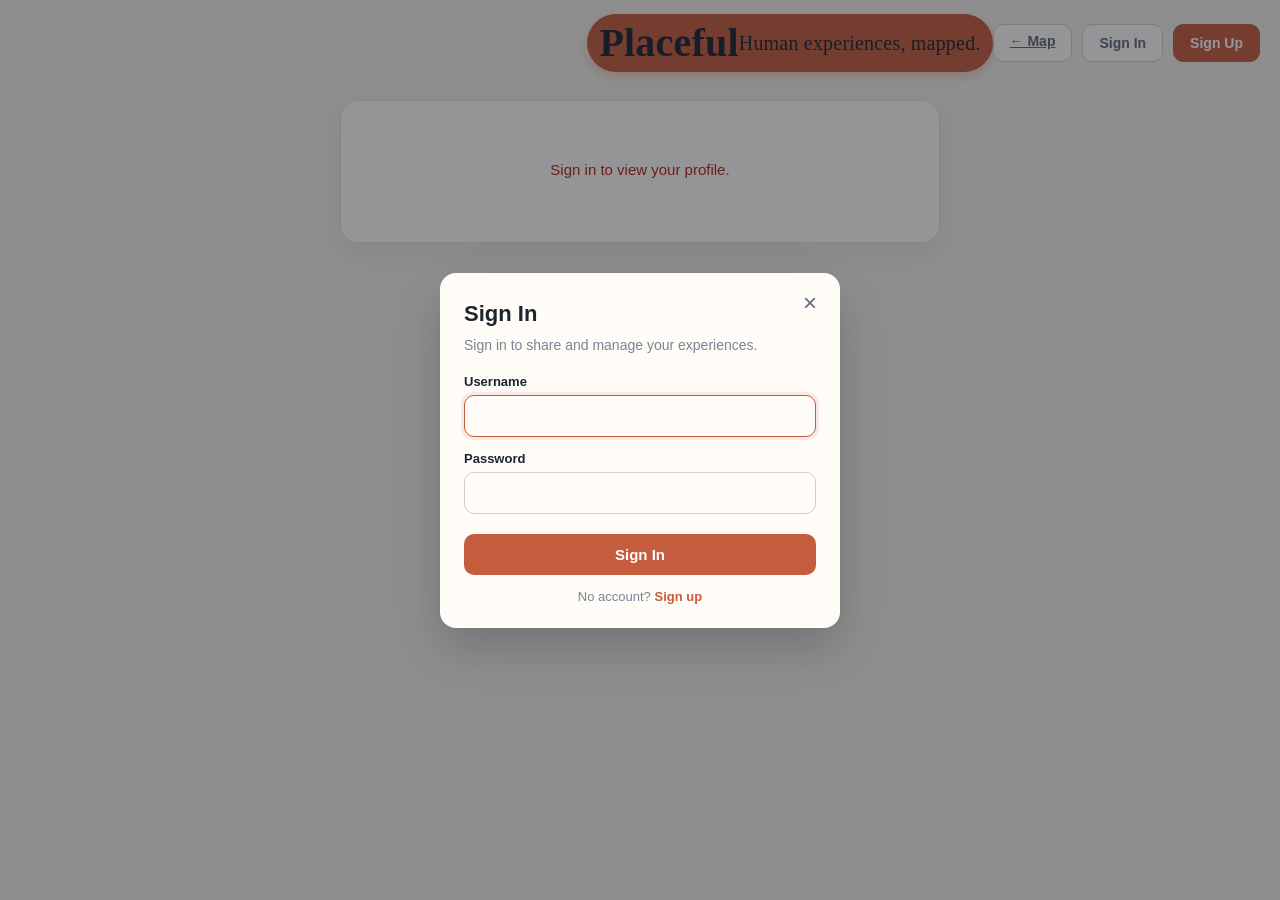
<file: frontend/profile.html>
<!DOCTYPE html>
<html lang="en">
<head>
  <meta charset="UTF-8">
  <meta name="viewport" content="width=device-width, initial-scale=1.0">
  <title>Profile — Placeful</title>
  <link rel="stylesheet" href="css/style.css">
  <link rel="stylesheet" href="css/profile.css">
</head>
<body class="profile-page">

  <header class="app-header">
    <div class="header-brand">
      <a href="index.html" class="brand-link">
        <h1>Placeful</h1>
        <p>Human experiences, mapped.</p>
      </a>
    </div>

    <div class="auth-actions">
      <a href="index.html" class="auth-btn">← Map</a>
      <button id="sign-in-btn" class="auth-btn" type="button">Sign In</button>
      <button id="sign-up-btn" class="auth-btn auth-btn-primary" type="button">Sign Up</button>
      <div id="user-menu" class="user-menu" style="display: none;">
        <a href="profile.html" class="auth-btn" id="my-profile-link">My profile</a>
        <span id="logged-in-username"></span>
        <button id="logout-btn" class="auth-btn" type="button">Log Out</button>
      </div>
    </div>
  </header>

  <main class="profile-main">
    <div class="profile-card">
      <div id="profile-loading" class="profile-state">Loading profile…</div>
      <div id="profile-error" class="profile-state profile-error" hidden>Could not load this profile.</div>

      <div id="profile-content" hidden>
        <div class="profile-top">
          <div id="profile-avatar" class="profile-avatar">P</div>
          <div class="profile-identity">
            <h1 id="profile-display-name">User</h1>
            <p id="profile-username" class="profile-username">@user</p>
          </div>
        </div>

        <p id="profile-bio" class="profile-bio"></p>
        <p id="profile-email" class="profile-email" hidden></p>

        <div class="profile-actions" id="profile-actions">
          <button id="profile-edit-btn" class="auth-btn auth-btn-primary" type="button" hidden>
            Edit profile
          </button>
        </div>

        <!-- Edit form (own profile only) -->
        <form id="profile-edit-form" class="profile-edit-form" hidden>
          <h2>Edit profile</h2>

          <div class="form-group">
            <label for="edit-display-name">Display name</label>
            <input type="text" id="edit-display-name" maxlength="80" placeholder="How you appear to others">
          </div>

          <div class="form-group">
            <label for="edit-bio">Bio</label>
            <textarea id="edit-bio" rows="4" maxlength="500" placeholder="A short note about you"></textarea>
          </div>

          <div class="form-group">
            <label for="edit-profile-image">Profile image URL</label>
            <input type="url" id="edit-profile-image" placeholder="https://…">
          </div>

          <p id="profile-edit-status" class="form-status" role="alert"></p>

          <div class="form-actions">
            <button type="button" id="profile-edit-cancel" class="cancel-btn">Cancel</button>
            <button type="submit" id="profile-edit-save" class="submit-experience-btn">Save</button>
          </div>
        </form>
      </div>
    </div>
  </main>

  <script src="js/auth.js"></script>
  <script src="js/profile.js"></script>
</body>
</html>
</file>
<file: frontend/css/style.css>
/* =========================================================
   PLACEFUL — Warm slate + terracotta theme
   ========================================================= */

:root {
  --bg: #f4f1ec;
  --surface: #fffcf8;
  --surface-soft: #f7f3ee;
  --ink: #1c2430;
  --ink-soft: #5e6a7a;
  --muted: #7a8494;
  --line: #e6e0d8;
  --line-strong: #d5cec4;

  --accent: #c45c3e;
  --accent-hover: #a84b32;
  --accent-soft: #f3e4de;
  --accent-text: #ffffff;

  --like: #e8a09a;
  --like-bg: #fdf0ee;
  --like-border: #f0c4be;
  --like-text: #b54f48;

  --sage: #6f8f7a;
  --danger: #b42318;
  --danger-bg: #fff1f1;
  --danger-border: #f0caca;

  --shadow-sm: 0 4px 14px rgba(28, 36, 48, 0.07);
  --shadow-md: 0 10px 30px rgba(28, 36, 48, 0.12);
  --shadow-lg: 0 18px 50px rgba(28, 36, 48, 0.16);

  --radius: 14px;
  --radius-sm: 10px;
  --header-h: 72px;
  --sidebar-w: min(420px, 100vw);
  --font: Inter, -apple-system, BlinkMacSystemFont, "Segoe UI", Roboto, Helvetica, Arial, sans-serif;
}

* {
  box-sizing: border-box;
  margin: 0;
  padding: 0;
}

html,
body {
  width: 100%;
  height: 100%;
}

body {
  font-family: var(--font);
  color: var(--ink);
  background: var(--bg);
  overflow: hidden;
}

button,
input,
textarea,
select {
  font: inherit;
}

button {
  cursor: pointer;
}

[hidden],
.hidden {
  display: none !important;
}

/* =========================================================
   HEADER
   ========================================================= */

.app-header,
header {
  position: fixed;
  top: 0;
  left: 0;
  right: 0;
  z-index: 1000;
  min-height: 0;
  height: auto;
  display: flex;
  align-items: center;
  justify-content: flex-end;
  padding: 14px 20px;
  background: transparent;
  border-bottom: none;
  backdrop-filter: none;
  -webkit-backdrop-filter: none;
  pointer-events: none;
}

.app-header > *,
header > * {
  pointer-events: auto;
}

.sidebar-brand {
  flex-shrink: 0;
  min-height: 58px;
  display: flex;
  align-items: center;
  padding: 10px 18px 8px;
  background: none;
}

.brand-link {
  display: inline-flex;
  align-items: center;
  padding: 5px 12px;
  border-radius: 999px;
  background: var(--accent);
  color: var(--accent-text);
  text-decoration: none;
  font-family: "Pacifico", cursive;
  font-size: 20px;
  font-weight: 400;
  letter-spacing: 0.2px;
  line-height: 1.2;
  box-shadow: 0 4px 12px rgba(196, 92, 62, 0.28);
  transition: background 0.15s ease, transform 0.15s ease;
}

.brand-link:hover {
  background: var(--accent-hover);
  transform: translateY(-1px);
  color: var(--accent-text);
}

.auth-actions {
  display: flex;
  align-items: center;
  gap: 8px;
}

/* =========================================================
   MAIN / MAP
   ========================================================= */

main {
  position: fixed;
  top: 0;
  left: 0;
  right: 0;
  bottom: 0;
  width: 100%;
  height: 100%;
  margin: 0;
  padding: 0;
  overflow: hidden;
}

.experience-map-section {
  position: relative;
  width: 100%;
  height: 100%;
  background: #e8e2da;
  z-index: 1;
}

#full-map-container {
  position: absolute;
  inset: 0;
  overflow: hidden;
  background: #ddd6cc;
  z-index: 1;
}

#full-map {
  position: absolute;
  inset: 0;
  width: 100%;
  height: 100%;
  z-index: 1;
}

#full-map .ol-zoom {
  top: 70px;
  right: 24px;
  left: auto;
  display: flex;
  flex-direction: column;
  gap: 6px;
}

#full-map .ol-zoom button {
  width: 38px;
  height: 38px;
  margin: 0;
  border: none;
  border-radius: 10px;
  background: rgba(255, 252, 248, 0.96);
  color: var(--ink);
  font-size: 20px;
  font-weight: 500;
  box-shadow: var(--shadow-sm);
  transition: background 0.15s ease, transform 0.15s ease;
}

#full-map .ol-zoom button:hover {
  background: var(--surface);
  transform: translateY(-1px);
}

.experiences-error {
  position: absolute;
  top: 50%;
  left: 50%;
  transform: translate(-50%, -50%);
  z-index: 50;
  display: none;
  max-width: 360px;
  padding: 14px 18px;
  border-radius: 10px;
  background: var(--surface);
  color: var(--danger);
  font-size: 14px;
  line-height: 1.5;
  text-align: center;
  box-shadow: var(--shadow-md);
}

/* =========================================================
   ADD EXPERIENCE BUTTON
   ========================================================= */

.add-experience-btn {
  position: absolute;
  right: 28px;
  bottom: 28px;
  z-index: 30;
  min-height: 50px;
  padding: 0 20px;
  display: inline-flex;
  align-items: center;
  justify-content: center;
  gap: 8px;
  border: none;
  border-radius: var(--radius);
  background: var(--accent);
  color: var(--accent-text);
  font-size: 15px;
  font-weight: 650;
  box-shadow: 0 10px 28px rgba(196, 92, 62, 0.32);
  transition: transform 0.18s ease, box-shadow 0.18s ease, background 0.18s ease;
}

.add-experience-icon {
  font-size: 21px;
  line-height: 1;
  font-weight: 400;
}

.add-experience-btn:hover {
  background: var(--accent-hover);
  transform: translateY(-2px);
  box-shadow: 0 13px 32px rgba(196, 92, 62, 0.38);
}

.add-experience-btn:active {
  transform: translateY(0);
}

/* =========================================================
   EMOTION LEGEND
   ========================================================= */

.emotion-legend {
  position: absolute;
  left: 50%;
  bottom: 28px;
  z-index: 30;
  width: auto;
  max-width: calc(100% - 360px);
  transform: translateX(-50%);
  overflow: hidden;
  border-radius: 16px;
  background: rgba(255, 252, 248, 0.96);
  border: 1px solid var(--line);
  box-shadow: var(--shadow-md);
  backdrop-filter: blur(14px);
  -webkit-backdrop-filter: blur(14px);
  pointer-events: auto;
}

.legend-header {
  height: 40px;
  padding: 0 14px;
  display: flex;
  align-items: center;
  justify-content: space-between;
  border-bottom: 1px solid var(--line);
  background: rgba(247, 243, 238, 0.95);
}

.legend-title,
.legend-header span {
  font-size: 12px;
  font-weight: 750;
  letter-spacing: 0.3px;
  color: var(--ink-soft);
}

#legend-toggle {
  width: 26px;
  height: 26px;
  display: flex;
  align-items: center;
  justify-content: center;
  flex-shrink: 0;
  border: none;
  border-radius: 7px;
  background: transparent;
  color: var(--ink-soft);
  font-size: 18px;
  line-height: 1;
}

#legend-toggle:hover {
  background: var(--accent-soft);
  color: var(--accent);
}

.legend-content {
  display: flex;
  flex-direction: row;
  width: max-content;
  max-width: 100%;
  overflow-x: auto;
  padding: 5px;
  gap: 2px;
  scrollbar-width: none;
}

.legend-content::-webkit-scrollbar {
  display: none;
}

.legend-content.hidden {
  display: none !important;
}

.legend-item {
  width: auto;
  min-height: 38px;
  display: flex;
  align-items: center;
  justify-content: center;
  flex-shrink: 0;
  padding: 0 10px;
  border: none;
  border-radius: 10px;
  background: transparent;
  color: var(--ink-soft);
  white-space: nowrap;
  transition: background 0.18s ease, color 0.18s ease;
}

.legend-item:hover {
  background: var(--surface-soft);
  color: var(--ink);
}

.legend-item.active {
  background: var(--accent-soft);
  color: var(--accent-hover);
  font-weight: 650;
}

.legend-emoji {
  margin-right: 5px;
  font-size: 16px;
}

.legend-label {
  font-size: 13px;
  font-weight: 550;
}

/* =========================================================
   EXPERIENCE SIDEBAR
   ========================================================= */

.experience-sidebar {
  position: fixed;
  top: 0;
  left: 0;
  bottom: 0;
  z-index: 2000;
  width: var(--sidebar-w);
  display: flex;
  flex-direction: column;
  background: var(--surface);
  border-right: 1px solid var(--line);
  box-shadow: 12px 0 40px rgba(28, 36, 48, 0.10);
  transform: translateX(-100%);
  transition: transform 0.28s cubic-bezier(0.22, 1, 0.36, 1);
  overflow: hidden;
}

.experience-sidebar.open {
  transform: translateX(0);
}

.sidebar-header {
  flex-shrink: 0;
  height: 56px;
  padding: 0 18px 0 22px;
  display: flex;
  align-items: center;
  justify-content: space-between;
  border-bottom: 1px solid var(--line);
  background: var(--surface-soft);
}

.sidebar-header-label {
  font-size: 13px;
  font-weight: 750;
  letter-spacing: 0.4px;
  text-transform: uppercase;
  color: var(--muted);
}

.sidebar-close {
  width: 36px;
  height: 36px;
  border: none;
  border-radius: 50%;
  background: transparent;
  color: var(--ink-soft);
  font-size: 26px;
  line-height: 1;
  transition: background 0.15s ease, color 0.15s ease;
}

.sidebar-close:hover {
  background: var(--accent-soft);
  color: var(--accent);
}

.sidebar-body {
  flex: 1;
  overflow-y: auto;
  padding: 22px 22px 28px;
  -webkit-overflow-scrolling: touch;
}

.sidebar-experience {
  padding-bottom: 4px;
}

.sidebar-emotion {
  display: inline-flex;
  align-items: center;
  margin-bottom: 10px;
  padding: 5px 11px;
  border-radius: 999px;
  background: var(--accent-soft);
  color: var(--accent-hover);
  font-size: 13px;
  font-weight: 650;
}

.sidebar-experience h2,
#sidebar-title {
  margin: 0 0 12px;
  font-size: 24px;
  font-weight: 750;
  letter-spacing: -0.4px;
  line-height: 1.25;
  color: var(--ink);
}

#sidebar-story {
  margin: 0;
  font-size: 16px;
  line-height: 1.65;
  color: var(--ink-soft);
  white-space: pre-wrap;
}

.sidebar-experience > p{
  font-size: 10px;
}

.sidebar-like-container {
  display: flex;
  align-items: center;
  gap: 10px;
  margin-top: 18px;
  padding-top: 16px;
  border-top: 1px solid var(--line);
}

.sidebar-like-btn {
  display: inline-flex;
  align-items: center;
  gap: 7px;
  min-height: 36px;
  padding: 7px 12px;
  border: 1px solid var(--line-strong);
  border-radius: 9px;
  background: var(--surface);
  color: var(--ink);
  font-size: 15px;
  font-weight: 600;
  transition: background 0.15s ease, border-color 0.15s ease, transform 0.15s ease;
}

.sidebar-like-btn:hover {
  background: var(--surface-soft);
  border-color: var(--line-strong);
}

.sidebar-like-btn:active {
  transform: scale(0.97);
}

.sidebar-like-icon {
  font-size: 18px;
  line-height: 1;
}

.sidebar-like-btn.liked {
  background: var(--like-bg);
  border-color: var(--like-border);
  color: var(--like-text);
}

.sidebar-like-btn.liked:hover {
  background: #fbe6e3;
}

.sidebar-like-count {
  min-width: 16px;
  text-align: center;
  font-weight: 700;
}

.sidebar-like-message {
  min-height: 18px;
  color: var(--muted);
  font-size: 13px;
}

.sidebar-like-btn.loading {
  opacity: 0.6;
  pointer-events: none;
}

.sidebar-backdrop {
  position: fixed;
  inset: 0;
  z-index: 1900;
  background: rgba(28, 36, 48, 0.28);
  pointer-events: none;
}

/* Sidebar is on the left — keep map controls on the right */
body.sidebar-open #full-map .ol-zoom {
  right: 24px;
}

body.sidebar-open .add-experience-btn {
  right: 28px;
}

body.sidebar-open .emotion-legend {
  left: calc(var(--sidebar-w) + 20px);
  transform: none;
}

/* =========================================================
   COMMENTS
   ========================================================= */

.comments-section {
  margin-top: 22px;
  padding-top: 18px;
  border-top: 1px solid var(--line);
}

.comments-header {
  display: flex;
  align-items: center;
  gap: 8px;
  margin-bottom: 14px;
}

.comments-header h3 {
  margin: 0;
  font-size: 16px;
  font-weight: 700;
  color: var(--ink);
}

.comments-count {
  display: inline-flex;
  align-items: center;
  justify-content: center;
  min-width: 22px;
  height: 22px;
  padding: 0 7px;
  border-radius: 11px;
  background: var(--surface-soft);
  color: var(--ink-soft);
  font-size: 12px;
  font-weight: 600;
}

.comment-form-container {
  margin-bottom: 18px;
}

.comment-input {
  width: 100%;
  min-height: 70px;
  padding: 10px 12px;
  resize: vertical;
  border: 1px solid var(--line-strong);
  border-radius: 10px;
  background: var(--surface-soft);
  color: var(--ink);
  font-size: 14.5px;
  line-height: 1.5;
  outline: none;
  transition: border-color 0.2s ease, background 0.2s ease, box-shadow 0.2s ease;
}

.comment-input:focus {
  border-color: var(--accent);
  background: var(--surface);
  box-shadow: 0 0 0 3px rgba(196, 92, 62, 0.12);
}

.comment-input::placeholder {
  color: var(--muted);
}

.comment-form-actions {
  display: flex;
  align-items: center;
  justify-content: space-between;
  gap: 10px;
  margin-top: 8px;
}

.comment-login-message {
  flex: 1;
  font-size: 13px;
  color: var(--muted);
}

.submit-comment-btn {
  border: none;
  border-radius: 8px;
  padding: 8px 14px;
  background: var(--accent);
  color: var(--accent-text);
  font-size: 13px;
  font-weight: 600;
  transition: background 0.2s ease, transform 0.2s ease;
}

.submit-comment-btn:hover {
  background: var(--accent-hover);
  transform: translateY(-1px);
}

.submit-comment-btn:disabled {
  opacity: 0.55;
  cursor: not-allowed;
  transform: none;
}

.comments-list {
  display: flex;
  flex-direction: column;
  gap: 12px;
}

.comment-item {
  padding: 11px 12px;
  border-radius: 10px;
  background: var(--surface-soft);
}

.comment-item.reply {
  margin-left: 20px;
  background: #f1ebe4;
  border-left: 3px solid var(--line-strong);
}

.comment-header {
  display: flex;
  align-items: flex-start;
  justify-content: space-between;
  gap: 10px;
  margin-bottom: 6px;
}

.comment-author-block {
  display: flex;
  align-items: center;
  gap: 10px;
  min-width: 0;
}

.comment-avatar {
  width: 36px;
  height: 36px;
  flex: 0 0 36px;
  border: none;
  border-radius: 50%;
  padding: 0;
  background-color: var(--accent-soft, #f3e4de);
  background-size: cover;
  background-position: center;
  color: var(--accent-hover, #a84b32);
  font-size: 14px;
  font-weight: 750;
  display: flex;
  align-items: center;
  justify-content: center;
  cursor: pointer;
}

.comment-date {
  flex-shrink: 0;
  font-size: 10px;
  color: var(--muted);
}

.comment-content {
  margin: 0;
  color: var(--ink-soft);
  font-size: 14.5px;
  line-height: 1.55;
  white-space: pre-wrap;
  overflow-wrap: anywhere;
}

.comment-content--clamped {
  display: -webkit-box;
  -webkit-box-orient: vertical;
  -webkit-line-clamp: 1;
  overflow: hidden;
  white-space: normal;
}

.comment-content--expanded {
  display: block;
  -webkit-line-clamp: unset;
  overflow: visible;
}

.comment-read-more {
  margin-top: 4px;
  padding: 0;
  border: none;
  background: none;
  color: var(--accent, #c45c3e);
  font-size: 12px;
  font-weight: 650;
  cursor: pointer;
}

.comment-read-more:hover {
  text-decoration: underline;
}


.comment-author-text {
  display: flex;
  flex-direction: column;
  align-items: flex-start;
  gap: 1px;
  min-width: 0;
}

.comment-display-name,
.comment-username {
  border: none;
  padding: 0;
  margin: 0;
  background: none;
  text-align: left;
  cursor: pointer;
  font: inherit;
}

.comment-display-name {
  font-size: 13px;
  font-weight: 750;
  color: var(--ink);
}

.comment-username {
  font-size: 12px;
  font-weight: 600;
  color: var(--muted);
}

.comment-display-name:hover,
.comment-username:hover {
  color: var(--accent);
  text-decoration: underline;
}

.comment-content-wrap {
  margin-top: 2px;
}

.comment-actions {
  display: flex;
  align-items: center;
  gap: 12px;
  margin-top: 8px;
}

.comment-action-btn {
  padding: 0;
  border: none;
  background: transparent;
  color: var(--muted);
  font-size: 12px;
  font-weight: 600;
}

.comment-action-btn:hover {
  color: var(--accent);
}

.reply-form,
.edit-comment-form {
  display: none;
  margin-top: 10px;
}

.reply-form.active,
.edit-comment-form.active {
  display: block;
}

.reply-input,
.edit-comment-input {
  width: 100%;
  min-height: 55px;
  padding: 8px 10px;
  resize: vertical;
  border: 1px solid var(--line-strong);
  border-radius: 8px;
  background: var(--surface);
  font-size: 12px;
  line-height: 1.5;
  outline: none;
  color: var(--ink);
}

.reply-input:focus,
.edit-comment-input:focus {
  border-color: var(--accent);
  box-shadow: 0 0 0 3px rgba(196, 92, 62, 0.12);
}

.reply-actions,
.edit-comment-actions {
  display: flex;
  justify-content: flex-end;
  gap: 7px;
  margin-top: 6px;
}

.reply-submit-btn,
.edit-save-btn,
.reply-cancel-btn,
.edit-cancel-btn {
  padding: 6px 10px;
  border-radius: 7px;
  font-size: 11px;
  font-weight: 600;
}

.reply-submit-btn,
.edit-save-btn {
  border: none;
  background: var(--accent);
  color: var(--accent-text);
}

.reply-submit-btn:hover,
.edit-save-btn:hover {
  background: var(--accent-hover);
}

.reply-cancel-btn,
.edit-cancel-btn {
  border: 1px solid var(--line-strong);
  background: var(--surface);
  color: var(--ink-soft);
}

.comments-message {
  padding: 12px 4px;
  text-align: center;
  color: var(--muted);
  font-size: 12px;
}

.comments-error {
  color: var(--danger);
}

/* =========================================================
   ADD EXPERIENCE FORM
   ========================================================= */

.experience-form-overlay {
  position: fixed;
  inset: 0;
  display: none;
  align-items: center;
  justify-content: center;
  padding: 24px;
  background: rgba(28, 36, 48, 0.45);
  z-index: 99999;
}

.experience-form-overlay.active {
  display: flex;
}

.experience-form {
  position: relative;
  width: min(520px, 100%);
  max-height: calc(100vh - 48px);
  overflow-y: auto;
  padding: 32px;
  background: var(--surface);
  border-radius: 16px;
  box-shadow: var(--shadow-lg);
}

.experience-form h2 {
  margin: 0 40px 8px 0;
  font-size: 28px;
  color: var(--ink);
}

.form-description {
  margin: 0 0 24px;
  color: var(--ink-soft);
}

.close-form-btn {
  position: absolute;
  top: 14px;
  right: 14px;
  width: 36px;
  height: 36px;
  display: flex;
  align-items: center;
  justify-content: center;
  border: none;
  border-radius: 50%;
  background: var(--surface-soft);
  color: var(--ink-soft);
  font-size: 24px;
  line-height: 1;
}

.close-form-btn:hover {
  background: var(--accent-soft);
  color: var(--accent);
}

.form-group {
  margin-bottom: 20px;
}

.form-group label {
  display: block;
  margin-bottom: 7px;
  font-weight: 600;
  color: var(--ink);
}

.form-group input,
.form-group textarea,
.form-group select {
  width: 100%;
  padding: 11px 12px;
  border: 1px solid var(--line-strong);
  border-radius: 8px;
  background: var(--surface);
  color: var(--ink);
  font: inherit;
}

.form-group textarea {
  resize: vertical;
  min-height: 120px;
}

.form-group input:focus,
.form-group textarea:focus,
.form-group select:focus {
  outline: none;
  border-color: var(--accent);
  box-shadow: 0 0 0 3px rgba(196, 92, 62, 0.12);
}

.form-actions {
  display: flex;
  justify-content: flex-end;
  align-items: center;
  gap: 10px;
  margin-top: 28px;
}

.cancel-btn,
.submit-experience-btn {
  padding: 11px 18px;
  border-radius: 8px;
  font: inherit;
  font-weight: 600;
}

.cancel-btn {
  border: 1px solid var(--line-strong);
  background: var(--surface);
  color: var(--ink-soft);
}

.submit-experience-btn {
  border: none;
  background: var(--accent);
  color: var(--accent-text);
}

.cancel-btn:hover {
  background: var(--surface-soft);
}

.submit-experience-btn:hover {
  background: var(--accent-hover);
}

/* =========================================================
   AUTH
   ========================================================= */

.auth-actions {
  display: flex;
  align-items: center;
  justify-content: flex-end;
  gap: 10px;
}

.auth-btn {
  min-height: 38px;
  padding: 8px 16px;
  border: 1px solid var(--line-strong);
  background: rgba(255, 252, 248, 0.88);
  color: var(--ink-soft);
  border-radius: var(--radius-sm);
  font-size: 14px;
  font-weight: 600;
  transition: background-color 0.2s ease, border-color 0.2s ease, transform 0.2s ease, color 0.2s ease;
}

.auth-btn:hover {
  background: var(--surface);
  border-color: var(--line-strong);
  color: var(--ink);
  transform: translateY(-1px);
}

.auth-btn-primary {
  background: var(--accent);
  border-color: var(--accent);
  color: var(--accent-text);
}

.auth-btn-primary:hover {
  background: var(--accent-hover);
  border-color: var(--accent-hover);
  color: var(--accent-text);
}

.user-menu {
  display: flex;
  align-items: center;
  gap: 12px;
}

#logged-in-username {
  font-size: 14px;
  font-weight: 600;
  color: var(--ink);
}

.auth-modal-overlay {
  position: fixed;
  inset: 0;
  display: flex;
  align-items: center;
  justify-content: center;
  background: rgba(28, 36, 48, 0.42);
  z-index: 100000;
  opacity: 0;
  visibility: hidden;
  transition: opacity 0.2s ease, visibility 0.2s ease;
}

.auth-modal-overlay.visible {
  opacity: 1;
  visibility: visible;
}

.auth-modal {
  position: relative;
  width: min(420px, calc(100% - 32px));
  background: var(--surface);
  border-radius: 16px;
  padding: 32px;
  box-shadow: var(--shadow-lg);
  transform: translateY(10px);
  transition: transform 0.2s ease;
}

.auth-modal-overlay.visible .auth-modal {
  transform: translateY(0);
}

.auth-modal h2 {
  margin: 0 0 8px;
  font-size: 28px;
  color: var(--ink);
}

.auth-modal-description {
  margin: 0 0 26px;
  color: var(--ink-soft);
  font-size: 14px;
  line-height: 1.5;
}

.auth-modal-close {
  position: absolute;
  top: 14px;
  right: 16px;
  width: 34px;
  height: 34px;
  border: none;
  background: transparent;
  color: var(--muted);
  font-size: 28px;
  line-height: 1;
  cursor: pointer;
  border-radius: 50%;
}

.auth-modal-close:hover {
  background: var(--accent-soft);
  color: var(--accent);
}

.auth-form-group {
  margin-bottom: 18px;
}

.auth-form-group label {
  display: block;
  margin-bottom: 7px;
  color: var(--ink);
  font-size: 14px;
  font-weight: 600;
}

.auth-form-group input {
  width: 100%;
  padding: 12px 13px;
  border: 1px solid var(--line-strong);
  border-radius: 8px;
  background: var(--surface);
  color: var(--ink);
  font-size: 15px;
  outline: none;
  transition: border-color 0.2s ease, box-shadow 0.2s ease;
}

.auth-form-group input:focus {
  border-color: var(--accent);
  box-shadow: 0 0 0 3px rgba(196, 92, 62, 0.12);
}

.auth-submit-btn {
  width: 100%;
  margin-top: 8px;
  padding: 12px 18px;
  border: none;
  border-radius: 8px;
  background: var(--accent);
  color: var(--accent-text);
  font-size: 15px;
  font-weight: 600;
  cursor: pointer;
  transition: background-color 0.2s ease;
}

.auth-submit-btn:hover {
  background: var(--accent-hover);
}

.auth-submit-btn:disabled {
  opacity: 0.6;
  cursor: not-allowed;
}

.auth-error {
  margin-bottom: 14px;
  padding: 10px 12px;
  border-radius: 7px;
  background: var(--danger-bg);
  border: 1px solid var(--danger-border);
  color: var(--danger);
  font-size: 13px;
  line-height: 1.4;
}

/* =========================================================
   RESPONSIVE
   ========================================================= */

@media (max-width: 900px) {
  .emotion-legend {
    left: 16px;
    right: auto;
    bottom: 16px;
    max-width: min(320px, calc(100% - 140px));
    transform: none;
  }

  .add-experience-btn {
    right: 16px;
    bottom: 16px;
  }

  body.sidebar-open .add-experience-btn,
  body.sidebar-open #full-map .ol-zoom {
    right: 16px;
  }
}

@media (max-width: 640px) {
  :root {
    --header-h: 64px;
  }

  .app-header,
  header {
    min-height: 0;
    padding: 10px 12px;
  }

  main {
    top: 0;
    padding-top: 0;
  }

  .experience-sidebar {
    top: var(--header-h);
    width: 100%;
    border-right: none;
    box-shadow: 0 -8px 40px rgba(28, 36, 48, 0.14);
  }

  body.sidebar-open .emotion-legend {
    left: 10px;
  }

  .emotion-legend {
    left: 10px;
    bottom: 10px;
    max-width: calc(100% - 130px);
  }

  .add-experience-btn {
    right: 10px;
    bottom: 10px;
    min-height: 44px;
    padding: 0 14px;
    font-size: 13px;
  }

  .form-actions {
    flex-direction: column-reverse;
    align-items: stretch;
  }

  .cancel-btn,
  .submit-experience-btn {
    width: 100%;
  }
}


/* =========================================================
   MEDIA CAROUSEL (sidebar) + LARGE VIEWER
   ========================================================= */

.sidebar-media {
  margin: 14px 0 8px;
  max-width: 100%;
}

.sidebar-media-frame {
  position: relative;
  width: 100%;
  height: 160px;
  border-radius: 12px;
  overflow: hidden;
  background: #ebe4db;
}

.sidebar-media-image {
  display: block;
  width: 100%;
  height: 100%;
  object-fit: cover;
  cursor: zoom-in;
}

.sidebar-media-nav {
  position: absolute;
  top: 50%;
  transform: translateY(-50%);
  width: 32px;
  height: 32px;
  border: none;
  border-radius: 50%;
  background: rgba(28, 36, 48, 0.55);
  color: #fff;
  font-size: 20px;
  line-height: 1;
  display: flex;
  align-items: center;
  justify-content: center;
}

.sidebar-media-nav:hover {
  background: rgba(28, 36, 48, 0.75);
}

.sidebar-media-prev { left: 8px; }
.sidebar-media-next { right: 8px; }

.sidebar-media-meta {
  display: flex;
  align-items: center;
  justify-content: space-between;
  margin-top: 8px;
  gap: 8px;
}

.sidebar-media-counter {
  font-size: 12px;
  color: var(--muted, #7a8494);
  font-weight: 600;
}

.sidebar-media-expand {
  border: 1px solid var(--line, #e6e0d8);
  background: var(--surface, #fffcf8);
  color: var(--ink, #1c2430);
  border-radius: 8px;
  padding: 6px 10px;
  font-size: 12px;
  font-weight: 650;
}

.sidebar-media-expand:hover {
  background: var(--accent-soft, #f3e4de);
  color: var(--accent, #c45c3e);
}

/* Large viewer: right of sidebar, fills rest of viewport */
.media-viewer {
  position: fixed;
  top: 0;
  left: var(--sidebar-w, min(420px, 100vw));
  right: 0;
  bottom: 0;
  z-index: 2050;
  display: flex;
  flex-direction: column;
  background: rgba(20, 24, 32, 0.94);
}

.media-viewer[hidden] {
  display: none !important;
}

.media-viewer-header {
  flex-shrink: 0;
  height: 52px;
  padding: 0 16px;
  display: flex;
  align-items: center;
  justify-content: space-between;
  border-bottom: 1px solid rgba(255,255,255,0.08);
}

.media-viewer-counter {
  color: rgba(255,255,255,0.75);
  font-size: 13px;
  font-weight: 600;
}

.media-viewer-close {
  position: absolute;
  top: 45px;
  left: 12px;
  width: 36px;
  height: 36px;
  border: none;
  border-radius: 50%;
  background: transparent;
  color: #fff;
  font-size: 26px;
  line-height: 1;
  z-index: 100;
}

.media-viewer-close:hover {
  background: rgba(255,255,255,0.1);
}

.media-viewer-stage {
  flex: 1;
  position: relative;
  display: flex;
  align-items: center;
  justify-content: center;
  padding: 20px 64px;
  min-height: 0;
}

.media-viewer-image {
  max-width: 100%;
  max-height: 100%;
  object-fit: contain;
  border-radius: 8px;
  box-shadow: 0 12px 40px rgba(0,0,0,0.35);
}

.media-viewer-nav {
  position: absolute;
  top: 50%;
  transform: translateY(-50%);
  width: 44px;
  height: 44px;
  border: none;
  border-radius: 50%;
  background: rgba(255,255,255,0.12);
  color: #fff;
  font-size: 28px;
  line-height: 1;
}

.media-viewer-nav:hover {
  background: rgba(255,255,255,0.22);
}

#media-viewer-prev { left: 12px; }
#media-viewer-next { right: 12px; }

body.media-viewer-open .media-viewer {
  display: flex;
}

@media (max-width: 640px) {
  /* On mobile: full-screen viewer over everything */
  .media-viewer {
    left: 0;
    z-index: 2200;
  }

  .sidebar-media-frame {
    height: 140px;
  }
}

.field-hint {
  margin-top: 6px;
  font-size: 12px;
  color: var(--muted, #7a8494);
}


.sidebar-author {
  display: inline-flex;
  margin: 0 0 12px;
  padding: 0;
  border: none;
  background: transparent;
  color: var(--accent, #c45c3e);
  font-size: 14px;
  font-weight: 650;
  cursor: pointer;
}

.sidebar-author:hover {
  text-decoration: underline;
}


.user-menu a.auth-btn {
  display: inline-flex;
  align-items: center;
  text-decoration: none;
}


/* =========================================================
   PROFILE SIDEBAR
   ========================================================= */

.profile-sidebar {
  z-index: 2100;
}

.profile-top {
  display: flex;
  align-items: center;
  gap: 14px;
  margin-bottom: 12px;
}

.profile-avatar {
  width: 56px;
  height: 56px;
  border-radius: 50%;
  background: var(--accent-soft);
  color: var(--accent-hover);
  display: flex;
  align-items: center;
  justify-content: center;
  font-size: 22px;
  font-weight: 750;
  flex-shrink: 0;
  background-size: cover;
  background-position: center;
}

.profile-identity h2 {
  margin: 0 0 2px;
  font-size: 20px;
  font-weight: 750;
  color: var(--ink);
}

.profile-username {
  margin: 0;
  color: var(--muted);
  font-size: 13px;
}

.profile-bio {
  margin: 0 0 14px;
  color: var(--ink-soft);
  font-size: 14px;
  line-height: 1.55;
  white-space: pre-wrap;
}

.profile-bio:empty {
  display: none;
}

.profile-stats {
  display: grid;
  grid-template-columns: repeat(3, 1fr);
  gap: 8px;
  margin-bottom: 14px;
}

.profile-stat,
.profile-stat-btn {
  border: 1px solid var(--line);
  background: var(--surface-soft);
  border-radius: 12px;
  padding: 10px 6px;
  text-align: center;
  color: var(--ink-soft);
}

.profile-stat strong,
.profile-stat-btn strong {
  display: block;
  font-size: 16px;
  color: var(--ink);
  margin-bottom: 2px;
}

.profile-stat span,
.profile-stat-btn span {
  font-size: 11px;
}

.profile-stat-btn {
  cursor: pointer;
}

.profile-stat-btn:hover {
  border-color: var(--accent);
  background: var(--accent-soft);
}

.profile-actions {
  display: flex;
  gap: 8px;
  margin-bottom: 16px;
}

.profile-section {
  margin-top: 18px;
  padding-top: 14px;
  border-top: 1px solid var(--line);
}

.profile-section-title {
  margin: 0 0 10px;
  font-size: 13px;
  font-weight: 750;
  letter-spacing: 0.3px;
  text-transform: uppercase;
  color: var(--muted);
}

.profile-mini-map {
  width: 100%;
  height: 180px;
  border-radius: 12px;
  overflow: hidden;
  background: #e5dfd6;
  border: 1px solid var(--line);
}

.ps-experience-list {
  display: flex;
  flex-direction: column;
  gap: 8px;
}

.ps-experience-item {
  display: flex;
  gap: 10px;
  align-items: flex-start;
  width: 100%;
  text-align: left;
  padding: 10px 12px;
  border: 1px solid var(--line);
  border-radius: 12px;
  background: var(--surface-soft);
  cursor: pointer;
}

.ps-experience-item:hover {
  border-color: var(--accent);
  background: var(--accent-soft);
}

.ps-exp-emoji {
  font-size: 18px;
  line-height: 1.2;
}

.ps-exp-text {
  display: flex;
  flex-direction: column;
  gap: 2px;
  min-width: 0;
}

.ps-exp-text strong {
  font-size: 13.5px;
  color: var(--ink);
}

.ps-exp-text span {
  font-size: 12px;
  color: var(--ink-soft);
  line-height: 1.4;
}

.ps-follow-list {
  display: flex;
  flex-direction: column;
  gap: 6px;
}

.ps-follow-row {
  display: flex;
  flex-direction: column;
  align-items: flex-start;
  width: 100%;
  padding: 10px 12px;
  border: 1px solid var(--line);
  border-radius: 10px;
  background: var(--surface-soft);
  text-align: left;
}

.ps-follow-row strong {
  font-size: 13px;
  color: var(--ink);
}

.ps-follow-row span {
  font-size: 12px;
  color: var(--muted);
}

.profile-edit-form {
  margin-bottom: 12px;
  padding: 12px 0 4px;
}

.profile-edit-form .form-group {
  margin-bottom: 12px;
}

.profile-edit-form label {
  display: block;
  margin-bottom: 5px;
  font-size: 12px;
  font-weight: 650;
}

.profile-edit-form input,
.profile-edit-form textarea {
  width: 100%;
  padding: 9px 10px;
  border: 1px solid var(--line-strong);
  border-radius: 8px;
  font: inherit;
}

body.profile-sidebar-open .emotion-legend {
  left: calc(var(--sidebar-w) + 20px);
  transform: none;
}


.sidebar-creator {
  display: flex;
  align-items: center;
  gap: 10px;
  width: 100%;
  margin: 0 0 8px;
  padding: 8px 10px;
  border: 1px solid var(--line);
  border-radius: 12px;
  background: var(--surface-soft);
  text-align: left;
  cursor: pointer;
}

.sidebar-creator:hover {
  border-color: var(--accent);
  background: var(--accent-soft);
}

.sidebar-creator-avatar {
  width: 40px;
  height: 40px;
  border-radius: 50%;
  background: var(--accent-soft);
  color: var(--accent-hover);
  display: flex;
  align-items: center;
  justify-content: center;
  font-weight: 750;
  font-size: 16px;
  flex-shrink: 0;
  background-size: cover;
  background-position: center;
}

.sidebar-creator-text {
  display: flex;
  flex-direction: column;
  gap: 1px;
  min-width: 0;
}

.sidebar-creator-name {
  font-size: 14px;
  font-weight: 700;
  color: var(--ink);
}

.sidebar-creator-username {
  font-size: 12px;
  color: var(--muted);
}

#sidebar-date.sidebar-date {
  margin: 0 0 10px;
  font-size: 11px;
  line-height: 1.3;
  color: var(--muted);
  font-weight: 500;
}

.profile-stat-btn.active {
  border-color: var(--accent);
  background: var(--accent-soft);
  color: var(--accent-hover);
}

.ps-follow-row {
  display: flex;
  flex-direction: row;
  align-items: center;
  gap: 10px;
}

.ps-follow-avatar {
  width: 36px;
  height: 36px;
  border-radius: 50%;
  background: var(--accent-soft);
  color: var(--accent-hover);
  display: flex;
  align-items: center;
  justify-content: center;
  font-weight: 700;
  font-size: 14px;
  flex-shrink: 0;
  background-size: cover;
  background-position: center;
}

.ps-follow-meta {
  display: flex;
  flex-direction: column;
  align-items: flex-start;
  gap: 1px;
}

.step-help {
  margin: 0 0 14px;
  color: var(--ink-soft);
  font-size: 14px;
}

.choice-list {
  display: flex;
  flex-direction: column;
  gap: 10px;
}

.choice-card {
  display: flex;
  gap: 12px;
  align-items: flex-start;
  padding: 12px 14px;
  border: 1px solid var(--line);
  border-radius: 12px;
  background: var(--surface-soft);
  cursor: pointer;
}

.choice-card:has(input:checked) {
  border-color: var(--accent);
  background: var(--accent-soft);
}

.choice-card input {
  margin-top: 3px;
}

.choice-card strong {
  display: block;
  font-size: 14px;
  color: var(--ink);
}

.choice-card small {
  display: block;
  margin-top: 2px;
  font-size: 12px;
  color: var(--muted);
}

.form-location {
  margin: 0 0 14px;
  padding: 8px 12px;
  border-radius: 8px;
  background: var(--surface-soft);
  color: var(--ink-soft);
  font-size: 12.5px;
  font-weight: 550;
}

.form-location:empty {
  display: none;
}


/* =========================================================
   HEADER AVATAR + ACCOUNT DROPDOWN + AUTH MODAL HELPERS
   ========================================================= */

.user-menu {
  position: relative;
  display: flex;
  align-items: center;
}

.header-avatar-btn {
  padding: 0;
  border: none;
  background: transparent;
  border-radius: 50%;
  cursor: pointer;
}

.header-avatar {
  width: 45px;
  height: 45px;
  border-radius: 50%;
  display: flex;
  align-items: center;
  justify-content: center;
  font-size: 14px;
  font-weight: 700;
  color: var(--accent-hover, #a84b32);
  background: var(--accent-soft, #f3e4de);
  background-size: cover;
  background-position: center;
  border: 2px solid rgba(255, 255, 255, 0.9);
  box-shadow: 0 1px 4px rgba(28, 36, 48, 0.12);
}

.header-avatar--sm {
  width: 40px;
  height: 40px;
  font-size: 15px;
}

.account-dropdown[hidden] {
  display: none !important;
}

.account-dropdown:not([hidden]) {
  display: block;
  position: absolute;
  top: calc(100% + 10px);
  right: 0;
  z-index: 5000;
  width: 280px;
  padding: 8px;
  border-radius: 14px;
  border: 1px solid var(--line, #e6e0d8);
  background: var(--surface, #fffcf8);
  box-shadow: 0 12px 40px rgba(28, 36, 48, 0.16);
}

.account-dropdown-header {
  display: flex;
  align-items: center;
  gap: 12px;
  padding: 10px 10px 12px;
  margin-bottom: 4px;
  border-bottom: 1px solid var(--line, #e6e0d8);
}

.account-dropdown-identity {
  display: flex;
  flex-direction: column;
  gap: 2px;
  min-width: 0;
}

.account-dropdown-name {
  font-size: 14px;
  font-weight: 700;
  color: var(--ink, #1c2430);
  white-space: nowrap;
  overflow: hidden;
  text-overflow: ellipsis;
}

.account-dropdown-email {
  font-size: 12px;
  color: var(--muted, #7a8494);
  white-space: nowrap;
  overflow: hidden;
  text-overflow: ellipsis;
}

.account-dropdown-item {
  width: 100%;
  display: flex;
  align-items: center;
  justify-content: space-between;
  gap: 8px;
  padding: 10px 12px;
  border: none;
  border-radius: 10px;
  background: transparent;
  color: var(--ink, #1c2430);
  font-size: 14px;
  font-weight: 550;
  text-align: left;
  cursor: pointer;
}

.account-dropdown-item:hover {
  background: var(--surface-soft, #f6f1ea);
}

.account-dropdown-item--danger {
  color: var(--danger, #b42318);
}

.notif-badge {
  min-width: 20px;
  height: 20px;
  padding: 0 6px;
  border-radius: 999px;
  background: var(--accent, #c45c3e);
  color: #fff;
  font-size: 11px;
  font-weight: 700;
  display: inline-flex;
  align-items: center;
  justify-content: center;
}

.auth-modal-switch {
  margin: 14px 0 0;
  text-align: center;
  font-size: 13px;
  color: var(--muted, #7a8494);
}

.auth-link-btn {
  border: none;
  background: none;
  color: var(--accent, #c45c3e);
  font-weight: 650;
  cursor: pointer;
  padding: 0;
}

.auth-modal-overlay {
  display: none;
  position: fixed;
  inset: 0;
  z-index: 100000;
  background: rgba(20, 24, 32, 0.45);
  align-items: center;
  justify-content: center;
  padding: 16px;
}

.auth-modal-overlay.active,
.auth-modal-overlay.visible {
  display: flex;
}

.auth-modal {
  position: relative;
  width: min(400px, 100%);
  background: var(--surface, #fffcf8);
  border-radius: 16px;
  padding: 28px 24px 24px;
  box-shadow: 0 20px 50px rgba(0, 0, 0, 0.2);
}

.auth-modal h2 {
  margin: 0 0 8px;
  font-size: 22px;
}

.auth-modal-description {
  margin: 0 0 18px;
  color: var(--muted, #7a8494);
  font-size: 14px;
}

.auth-modal-close {
  position: absolute;
  top: 12px;
  right: 12px;
  width: 36px;
  height: 36px;
  border: none;
  border-radius: 50%;
  background: transparent;
  font-size: 24px;
  cursor: pointer;
  color: var(--ink-soft, #5e6a7a);
}

.auth-form-group {
  margin-bottom: 14px;
}

.auth-form-group label {
  display: block;
  margin-bottom: 6px;
  font-size: 13px;
  font-weight: 650;
}

.auth-form-group input {
  width: 100%;
  padding: 11px 12px;
  border: 1px solid var(--line-strong, #d5cec4);
  border-radius: 10px;
  font: inherit;
}

.auth-submit-btn {
  width: 100%;
  margin-top: 6px;
  padding: 12px;
  border: none;
  border-radius: 10px;
  background: var(--accent, #c45c3e);
  color: #fff;
  font-weight: 700;
  cursor: pointer;
}

.auth-error {
  margin: 0 0 10px;
  color: var(--danger, #b42318);
  font-size: 13px;
}

/* =========================================================
   PLACE SELECTION
   ========================================================= */

.place-selection {
    margin-bottom: 22px;
}

.place-selection-title {
    margin: 0 0 6px;
    font-size: 15px;
    font-weight: 700;
    color: var(--ink);
}

.place-selection-help {
    margin: 0 0 12px;
    color: var(--ink-soft);
    font-size: 13px;
    line-height: 1.5;
}

.place-selection-status {
    margin: 0 0 10px;
    color: var(--muted);
    font-size: 12px;
}

.place-candidates {
    display: flex;
    flex-direction: column;
    gap: 8px;
}

.place-candidate {
    width: 100%;
    display: flex;
    align-items: flex-start;
    gap: 10px;
    padding: 11px 12px;
    border: 1px solid var(--line);
    border-radius: 11px;
    background: var(--surface-soft);
    color: var(--ink);
    text-align: left;
    cursor: pointer;
    transition:
    background 0.15s ease,
    border-color 0.15s ease,
    transform 0.15s ease;
}

.place-candidate:hover {
    background: var(--accent-soft);
    border-color: var(--accent);
    transform: translateY(-1px);
}

.place-candidate-icon {
    flex-shrink: 0;
    width: 28px;
    height: 28px;
    display: flex;
    align-items: center;
    justify-content: center;
    border-radius: 50%;
    background: var(--surface);
    color: var(--accent);
    font-size: 15px;
}

.place-candidate-content {
    min-width: 0;
    flex: 1;
}

.place-candidate-name {
    display: block;
    font-size: 13.5px;
    font-weight: 700;
    color: var(--ink);
    line-height: 1.35;
}

.place-candidate-meta {
    display: block;
    margin-top: 3px;
    color: var(--muted);
    font-size: 11.5px;
    line-height: 1.4;
}

.place-selection-actions {
    display: flex;
    flex-direction: column;
    gap: 7px;
    margin-top: 12px;
}

.place-action-btn {
    width: 100%;
    padding: 9px 12px;
    border: 1px solid var(--line-strong);
    border-radius: 9px;
    background: var(--surface);
    color: var(--ink-soft);
    font-size: 13px;
    font-weight: 600;
    text-align: left;
}

.place-action-btn:hover {
    background: var(--accent-soft);
    border-color: var(--accent);
    color: var(--accent-hover);
}

.place-action-btn--primary {
    border-color: var(--accent);
    background: var(--accent-soft);
    color: var(--accent-hover);
}

.place-action-btn--primary:hover {
    background: var(--accent);
    color: var(--accent-text);
}

.place-search {
    margin-top: 12px;
}

.place-search-row {
  display: flex;
  gap: 10px;
  align-items: stretch;
  margin: 14px 0 16px;
}

.place-search-row input,
.place-search-input {
  flex: 1;
  min-width: 0;
  padding: 12px 14px;
  border: 1px solid var(--line-strong);
  border-radius: 12px;
  background: var(--surface-soft);
  color: var(--ink);
  font-size: 14px;
  outline: none;
  transition: border-color 0.15s ease, box-shadow 0.15s ease, background 0.15s ease;
}


.place-search-row input:focus {
  border-color: var(--accent);
  background: var(--surface);
  box-shadow: 0 0 0 3px rgba(196, 92, 62, 0.14);
}

.place-search-row input::placeholder {
  color: var(--muted);
}

.place-search-btn {
    flex-shrink: 0;
    padding: 10px 14px;
    border: none;
    border-radius: 9px;
    background: var(--accent);
    color: var(--accent-text);
    font-size: 13px;
    font-weight: 650;
}

.place-search-btn:hover {
    background: var(--accent-hover);
}

.place-selected {
    display: flex;
    align-items: flex-start;
    gap: 10px;
    margin-bottom: 12px;
    padding: 11px 12px;
    border: 1px solid var(--accent);
    border-radius: 11px;
    background: var(--accent-soft);
}

.place-selected-content {
    min-width: 0;
    flex: 1;
}

.place-selected-label {
    display: block;
    margin-bottom: 2px;
    color: var(--accent-hover);
    font-size: 11px;
    font-weight: 700;
    text-transform: uppercase;
    letter-spacing: 0.3px;
}

.place-selected-name {
    display: block;
    color: var(--ink);
    font-size: 14px;
    font-weight: 700;
}

.place-selected-meta {
    display: block;
    margin-top: 2px;
    color: var(--ink-soft);
    font-size: 11.5px;
}

.place-clear-btn {
    flex-shrink: 0;
    padding: 4px 7px;
    border: none;
    border-radius: 6px;
    background: transparent;
    color: var(--muted);
    font-size: 12px;
}

.place-clear-btn:hover {
    background: rgba(255, 255, 255, 0.55);
    color: var(--accent-hover);
}

.place-create-form {
    margin-top: 12px;
    padding: 12px;
    border: 1px solid var(--line);
    border-radius: 11px;
    background: var(--surface-soft);
}

.place-create-form .form-group {
    margin-bottom: 12px;
}

.place-create-form .form-group:last-child {
    margin-bottom: 0;
}

.place-empty-message {
    padding: 12px;
    border-radius: 10px;
    background: var(--surface-soft);
    color: var(--ink-soft);
    font-size: 13px;
    line-height: 1.5;
}

.place-attribution {
    margin-top: 10px;
    color: var(--muted);
    font-size: 10px;
    line-height: 1.4;
}

@media (max-width: 640px) {

    .place-search-row {
        flex-direction: column;
    }

    .place-search-btn {
        width: 100%;
    }

}

#place-candidate-list.place-candidates,
.place-candidates {
  max-height: 220px; /* ~4 rows; raise if cards are taller */
  overflow-y: auto;
  padding-right: 4px;
}

.place-selection-actions {
  display: flex;
  justify-content: flex-end;
  align-items: center;
  gap: 10px;
  margin-top: 14px;
}

.sidebar-place {
  display: inline-flex;
  align-items: center;
  gap: 8px;
  max-width: 100%;
  margin: 0 0 12px;
  padding: 6px 10px 6px 8px;
  border: 1px solid transparent;
  border-radius: 999px;
  background: var(--accent-soft, #f3e4de);
  color: var(--accent-hover, #a84b32);
  font-size: 13.5px;
  font-weight: 650;
  line-height: 1.35;
  text-align: left;
  cursor: default;
}

.sidebar-place--link {
  cursor: pointer;
  border-color: rgba(196, 92, 62, 0.22);
  transition: background 0.15s ease, border-color 0.15s ease, transform 0.15s ease;
}

.sidebar-place--link:hover {
  background: rgba(196, 92, 62, 0.16);
  border-color: rgba(196, 92, 62, 0.4);
  transform: translateY(-1px);
}

.sidebar-place--link:active {
  transform: translateY(0);
}

.sidebar-place-icon {
  display: inline-flex;
  align-items: center;
  justify-content: center;
  flex-shrink: 0;
  width: 22px;
  height: 22px;
  color: var(--accent, #c45c3e);
}

.sidebar-place-svg {
  display: block;
  width: 18px;
  height: 18px;
}

.sidebar-place-name {
  min-width: 0;
  overflow: hidden;
  text-overflow: ellipsis;
  white-space: nowrap;
}

/* =========================================================
   PLACE SIDEBAR
   ========================================================= */

.place-sidebar-content {
    display: flex;
    flex-direction: column;
    gap: 10px;
}


.place-sidebar-content h2 {
    margin: 0;
    color: var(--ink);
    font-size: 22px;
    line-height: 1.25;
}


.place-sidebar-count {
    display: flex;
    align-items: baseline;
    gap: 5px;
    margin-top: 4px;
    color: var(--muted);
    font-size: 13px;
}


.place-sidebar-count span:first-child {
    color: var(--ink);
    font-size: 18px;
    font-weight: 750;
}


.place-sidebar-experiences {
    display: flex;
    flex-direction: column;
    gap: 10px;
    margin-top: 8px;
}


.place-experience-item {
    width: 100%;
    padding: 12px;
    border: 1px solid var(--line);
    border-radius: 10px;
    background: var(--surface-soft);
    text-align: left;
    cursor: pointer;
    transition:
        background 0.18s ease,
        border-color 0.18s ease,
        transform 0.18s ease;
}


.place-experience-item:hover {
    background: var(--surface);
    border-color: var(--line-strong);
    transform: translateY(-1px);
}


.place-experience-story {
    color: var(--ink-soft);
    font-size: 13px;
    line-height: 1.5;
    display: -webkit-box;
    -webkit-line-clamp: 3;
    -webkit-box-orient: vertical;
    overflow: hidden;
}


.place-experience-item {
    cursor: pointer;
}

.place-experience-item:focus {
    outline: none;
}

.place-experience-content {
    display: flex;
    align-items: flex-start;
    gap: 10px;
    width: 100%;
}

.place-experience-avatar {
    width: 44px;
    height: 44px;
    flex: 0 0 44px;
    border-radius: 50%;
    object-fit: cover;
    background-color: var(--accent-soft, #f3e4de);
    background-size: cover;
    background-position: center;
    color: var(--accent-hover, #a84b32);
    font-size: 16px;
    font-weight: 750;
    display: flex;
    align-items: center;
    justify-content: center;
    overflow: hidden;
}

.place-experience-text {
    min-width: 0;
    flex: 1;
}

.place-experience-author {
    display: flex;
    flex-wrap: wrap;
    align-items: baseline;
    gap: 6px;
    margin-bottom: 4px;
    line-height: 1.25;
}

.place-experience-display-name {
    font-size: 13px;
    font-weight: 750;
    color: var(--ink);
}

.place-experience-username {
    border: 0;
    padding: 0;
    margin: 0;
    background: none;
    color: var(--muted);
    font-size: 12px;
    font-weight: 600;
    cursor: pointer;
}

.place-experience-username:hover {
    color: var(--accent);
    text-decoration: underline;
}

.place-experience-title {
    margin-bottom: 4px;
    color: var(--ink);
    font-size: 14px;
    font-weight: 700;
    line-height: 1.3;
}

.place-experience-username:hover {
    text-decoration: underline;
}

.place-experience-author-separator {
    white-space: pre;
}

.place-experience-display-name {
    font-weight: 600;
}


#maplibre-map {
  position: absolute;
  inset: 0;
  width: 100%;
  height: 100%;
  z-index: 2;
}

#full-map {
  position: absolute;
  inset: 0;
  width: 100%;
  height: 100%;
  z-index: 1;
}
</file>
<file: frontend/css/profile.css>
/* Profile page layout */

.profile-page {
  overflow: auto;
  background: var(--bg, #f4f1ec);
  min-height: 100vh;
}

.brand-link {
  text-decoration: none;
  color: inherit;
}

.brand-link h1 {
  margin: 0;
}

.profile-main {
  max-width: 640px;
  margin: 0 auto;
  padding: calc(var(--header-h, 72px) + 28px) 20px 48px;
}

.profile-card {
  background: var(--surface, #fffcf8);
  border: 1px solid var(--line, #e6e0d8);
  border-radius: 18px;
  padding: 28px 28px 32px;
  box-shadow: 0 10px 30px rgba(28, 36, 48, 0.08);
}

.profile-state {
  text-align: center;
  color: var(--muted, #7a8494);
  padding: 32px 12px;
  font-size: 15px;
}

.profile-error {
  color: var(--danger, #b42318);
}

.profile-top {
  display: flex;
  align-items: center;
  gap: 18px;
  margin-bottom: 16px;
}

.profile-avatar {
  width: 72px;
  height: 72px;
  border-radius: 50%;
  background: var(--accent-soft, #f3e4de);
  color: var(--accent-hover, #a84b32);
  display: flex;
  align-items: center;
  justify-content: center;
  font-size: 28px;
  font-weight: 750;
  flex-shrink: 0;
  background-size: cover;
  background-position: center;
}

.profile-identity h1 {
  margin: 0 0 4px;
  font-size: 26px;
  font-weight: 750;
  letter-spacing: -0.4px;
  color: var(--ink, #1c2430);
}

.profile-username {
  margin: 0;
  color: var(--muted, #7a8494);
  font-size: 15px;
}

.profile-bio {
  margin: 0 0 10px;
  color: var(--ink-soft, #5e6a7a);
  font-size: 15px;
  line-height: 1.6;
  white-space: pre-wrap;
}

.profile-bio:empty {
  display: none;
}

.profile-email {
  margin: 0 0 14px;
  font-size: 13px;
  color: var(--muted, #7a8494);
}

.profile-actions {
  display: flex;
  gap: 10px;
  margin: 18px 0 8px;
}

.profile-edit-form {
  margin-top: 22px;
  padding-top: 20px;
  border-top: 1px solid var(--line, #e6e0d8);
}

.profile-edit-form h2 {
  margin: 0 0 16px;
  font-size: 18px;
  color: var(--ink, #1c2430);
}

.profile-edit-form .form-group {
  margin-bottom: 16px;
}

.profile-edit-form label {
  display: block;
  margin-bottom: 6px;
  font-weight: 650;
  font-size: 13px;
}

.profile-edit-form input,
.profile-edit-form textarea {
  width: 100%;
  padding: 11px 12px;
  border: 1px solid var(--line-strong, #d5cec4);
  border-radius: 10px;
  background: #fff;
  color: var(--ink, #1c2430);
  font: inherit;
}

.profile-edit-form input:focus,
.profile-edit-form textarea:focus {
  outline: none;
  border-color: var(--accent, #c45c3e);
  box-shadow: 0 0 0 3px rgba(196, 92, 62, 0.12);
}

.profile-edit-form .form-actions {
  display: flex;
  justify-content: flex-end;
  gap: 10px;
  margin-top: 8px;
}

.form-status {
  min-height: 18px;
  margin: 0 0 10px;
  color: var(--danger, #b42318);
  font-size: 13px;
}

.form-status.is-success {
  color: var(--sage, #6f8f7a);
}

@media (max-width: 640px) {
  .profile-main {
    padding: calc(var(--header-h, 64px) + 16px) 14px 32px;
  }

  .profile-card {
    padding: 22px 18px 24px;
  }

  .profile-identity h1 {
    font-size: 22px;
  }
}
</file>
